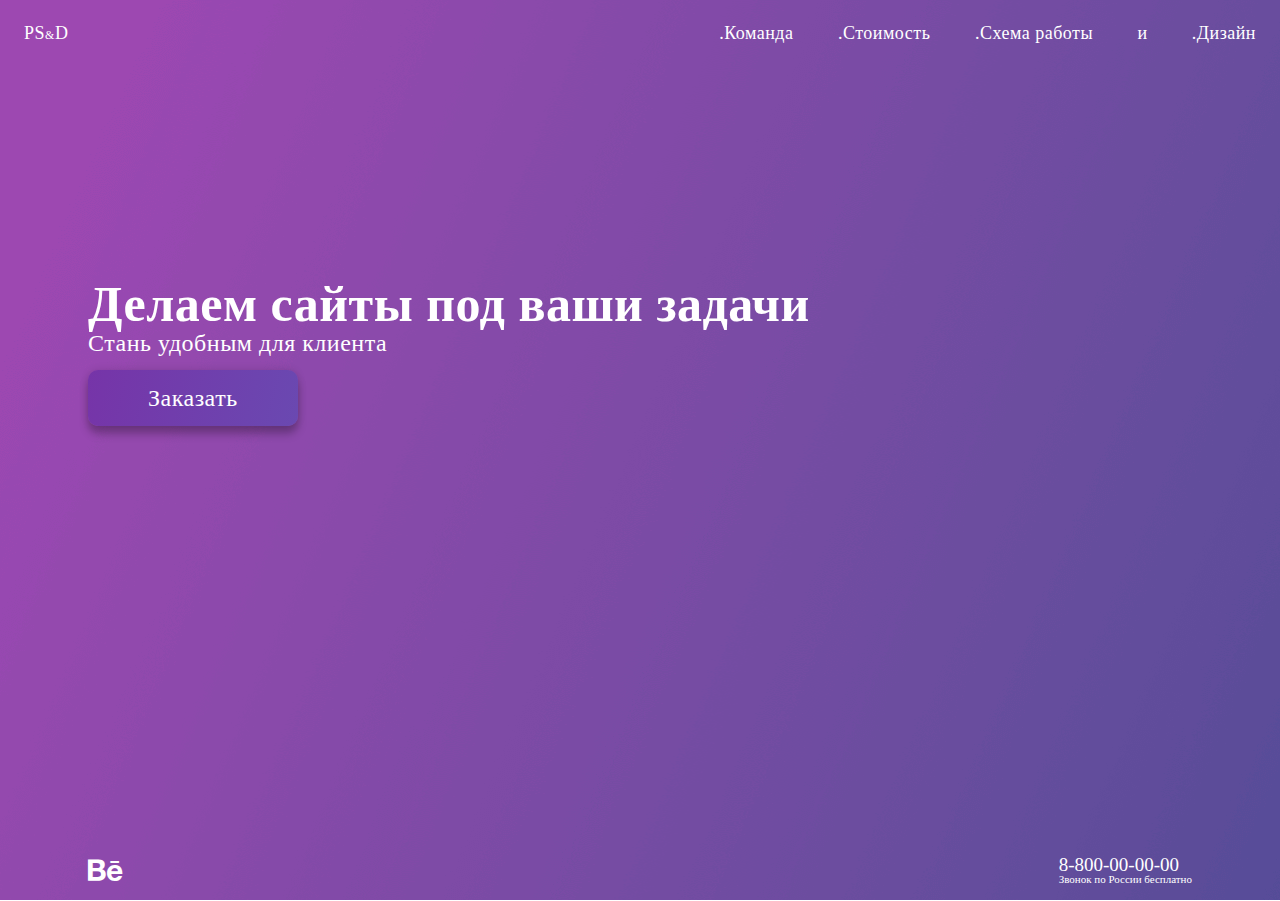
<file: index.html>
<!DOCTYPE html>
<html lang="en">
<head>
	<meta charset="UTF-8">
	<title>PS&D</title>
	<link rel="stylesheet" href="css/style.css">
	<link href="https://fonts.googleapis.com/css?family=Exo+2:900&amp;subset=cyrillic" rel="stylesheet">
	<link rel="stylesheet" href="fontawesome/css/font-awesome.min.css">
	<link rel="stylesheet" href="css/media.css" media="all and (max-width: 1024px)">
	<link rel="stylesheet" href="css/media.css" media="all and (max-width: 768px)">
	<link rel="stylesheet" href="css/media.css" media="all and (max-width: 480px)">
	<link rel="stylesheet" href="css/media.css" media="all and (max-width: 380px)">
	<meta name="viewport" content="width=device-width, initial-scale=1">
</head>
<body>	
	<section id="first">
			<div class="header">
				<div class="logotip">
					<div class="logo">
						<a href="index.html">PS<span>&</span>D</a>
					</div>
				</div>	
				<div class="menu">
					<a href="comanda.html" class="a">.Команда</a>	
					<a href="stoimost.html" class="s">.Стоимость</a>
					<a href="shema.html" class="d">.Схема работы</a>
					<div class="f">
					и 
					</div>
					<a href="design.html" class="g">.Дизайн</a>
				</div>
					<a href="#openModal1" class="shape"></a>
			</div>	

			<div class="content">
					<h1> 
					Делаем сайты под ваши задачи 
					</h1>
					<h3>
					Стань удобным для клиента
					</h3>
				<a href="#openModal" class="button">Заказать</a>
			</div>
	</section>
				<div class="social">
					<a class="be" href="https://www.behance.net/yarautolab090b"></a>
					<a class="in" href="https://vk.com/plotnikov85"></a>
					<a class="dr" href="https://vk.com/plotnikov85"></a>
				</div>
				<div class="kontakt">
					<div class="phone">
						8-800-00-00-00  
					</div>
					<div class="info">
						Звонок по России бесплатно
					</div>
				</div>
	<div id="openModal1" class="modalDialog1">
			<div class="blok_menu">
				<a href="#close1" title="Закрыть" class="close1">X</a>
				<div class="zed">
					<a href="comanda.html" class="zd1">.Команда</a>	
					<hr>
					<a href="stoimost.html" class="zd2">.Стоимость</a>
					<hr>
					<a href="shema.html" class="zd3">.Схема работы</a>
					<hr>
					<a href="design.html" class="zd4">.Дизайн</a>
					<hr>
				</div>
			</div>
	</div>
		<div id="openModal" class="modalDialog">
			<form class="application" action="php/application.php" method="POST" name="application">
				<a href="#close" title="Закрыть" class="close">X</a>
		   <input name="name" class="applicationName" maxlength="20" placeholder="Имя" required/>
		   <input name="telephone" type="Tel" class="applicationTelephone" maxlength="20" placeholder="Фамилия" required/>
		   <input name="sms" type="sms" class="applicationSms" maxlength="20" placeholder="Новость" required/>
		   <button class="applicationButton" type="submit" form="application">Отправить</button>
			</form>	
		</div>
</body>
</html>
</file>
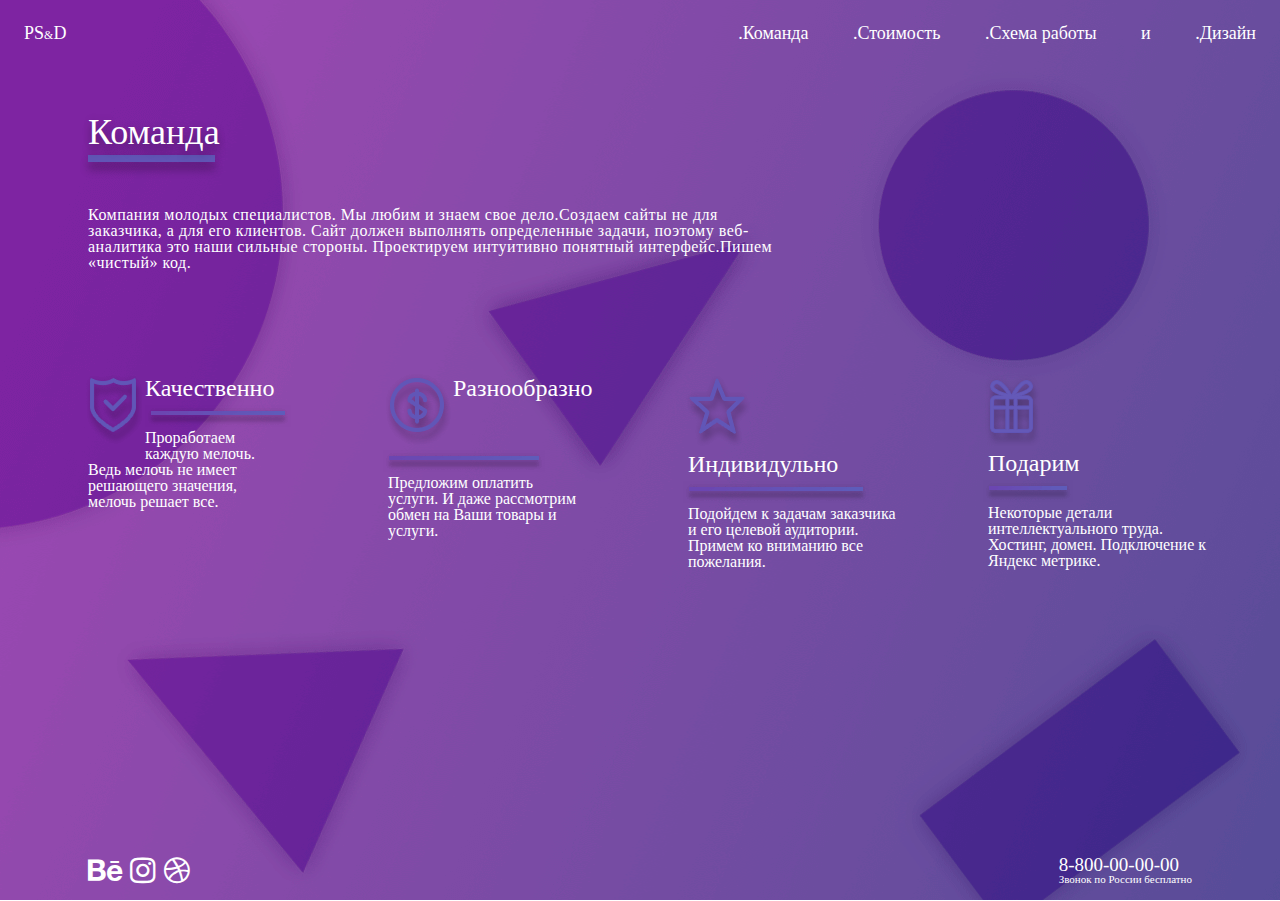
<file: comanda.html>
<!DOCTYPE html>
<html lang="en">
   <head>
      <meta charset="UTF-8">
      <title>PS&D</title>
      <link rel="stylesheet" href="css/comanda.css">
      <link href="https://fonts.googleapis.com/css?family=Exo+2:900&amp;subset=cyrillic" rel="stylesheet">
      <link rel="stylesheet" href="fontawesome/css/font-awesome.min.css">
      <link rel="stylesheet" href="css/media_com.css" media="all and (max-width: 1240px)">
      <link rel="stylesheet" href="css/media_com.css" media="all and (max-width: 1024px)">
      <link rel="stylesheet" href="css/media_com.css" media="all and (max-width: 768px)">
      <link rel="stylesheet" href="css/media_com.css" media="all and (max-width: 480px)">
      <link rel="stylesheet" href="css/media_com.css" media="all and (max-width: 380px)">
      <meta name="viewport" content="width=device-width, initial-scale=1.0">
   </head>
   <body>
   	<section id="second">
      <div class="header">
         <div class="logotip">
            <div class="logo">
               <a href="index.html">PS<span>&</span>D</a>
            </div>
         </div>
         <div class="menu">
            <a href="comanda.html" class="a">.Команда</a>	
            <a href="stoimost.html" class="s">.Стоимость</a>
            <a href="shema.html" class="d">.Схема работы</a>
            <div class="f">
               и 
            </div>
            <a href="design.html" class="g">.Дизайн</a>
         </div>
          <a href="#openModal1" class="shape"></a>
      </div>
      <div class="content">
         <h2>
            Команда
         </h2>
         <hr class="hr">
         <div class="p">
            <p>Компания молодых специалистов. Мы любим и знаем свое дело.Создаем сайты не для заказчика, а для его клиентов. Сайт должен выполнять определенные задачи, поэтому веб-аналитика это наши сильные стороны. Проектируем интуитивно понятный интерфейс.Пишем «чистый» код.</p>
         </div>
         <div class="blok">
            <div class="icon">
               <img src="img/icon.png">
            </div>
            <p class="ka" >Качественно</p>
            <div class="gr1">
               <img src="img/gr1.png">
            </div>
            <p class="pro" >Проработаем каждую мелочь. 
               Ведь мелочь не имеет решающего значения, мелочь 
           		решает все.</p>
         </div>
         <div class="blokk">
            <div class="iconn">
               <img src="img/iconn.png">
            </div>
            <p class="ra" >Разнообразно</p>
            <div class="gr2" >
               <img src="img/gr2.png">
            </div>
            <p class="pre" >Предложим оплатить услуги. И даже
               рассмотрим обмен на Ваши товары и услуги.
            </p>
         </div>
         <div class="blokkk">
            <div class="iconnn">
               <img src="img/iconnn.png">
            </div>
            <p class="ind" >Индивидульно</p>
            <div class="gr3" >
               <img src="img/gr3.png">
            </div>
            <p class="pod">Подойдем к задачам заказчика и его 
               целевой аудитории. Примем ко вниманию все пожелания.
            </p>
         </div>
         <div class="blokkkk">
            <div class="iconnnn" >
               <img src="img/iconnnn.png">
            </div>
            <p class="po">Подарим</p>
            <div class="gr4">
               <img src="img/gr4.png">
            </div>
            <p class="nek">Некоторые детали интеллектуального
               труда. Хостинг, домен. Подключение к Яндекс 
               метрике.</p>
         </div>
      </div>
      </section>
         <div class="social">
            <a class="be" href="https://vk.com/plotnikov85">
            </a>
            <a class="in" href="https://vk.com/plotnikov85">
            </a>
            <a class="dr" href="https://vk.com/plotnikov85">
            </a>
         </div>
         <div class="kontakt">
            <div class="phone">
               8-800-00-00-00 
            </div>
            <div class="info">
               Звонок по России бесплатно
            </div>
         </div> 
         <div id="openModal1" class="modalDialog1">
            <div class="blok_menu">
               <a href="#close1" title="Закрыть" class="close1">X</a>
               <div class="zed">
                  <a href="comanda.html" class="zd1">.Команда</a> 
                  <hr>
                  <a href="stoimost.html" class="zd2">.Стоимость</a>
                  <hr>
                  <a href="shema.html" class="zd3">.Схема работы</a>
                  <hr>
                  <a href="design.html" class="zd4">.Дизайн</a>
                  <hr>
               </div>
            </div>
         </div>
   </body>
</html>
</file>
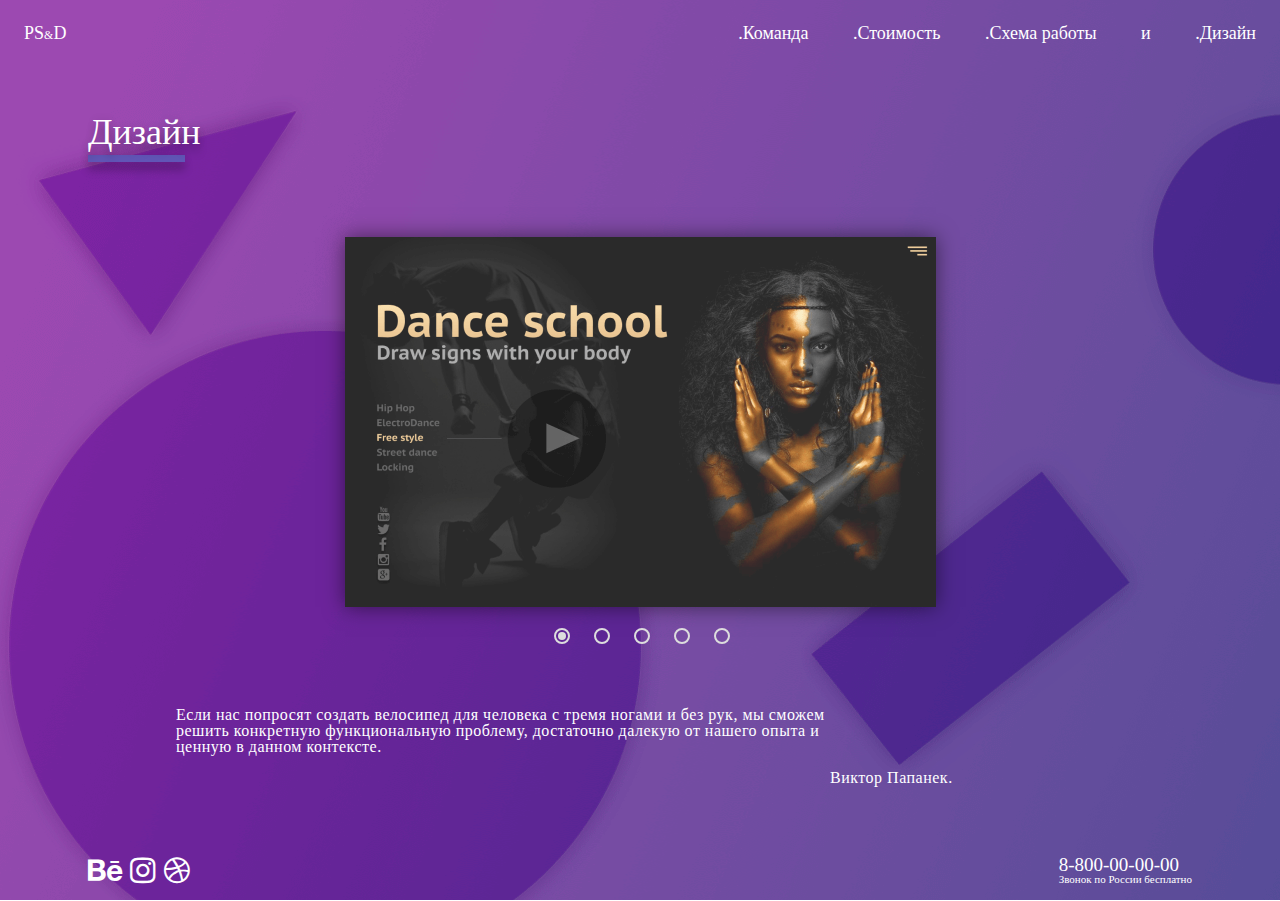
<file: design.html>
<!DOCTYPE html>
<html lang="en">
<head>
	<meta charset="UTF-8">
	<title>PS&D</title>
	<link rel="stylesheet" href="css/design.css">
	<link href="https://fonts.googleapis.com/css?family=Exo+2:900&amp;subset=cyrillic" rel="stylesheet">
	<link rel="stylesheet" href="fontawesome/css/font-awesome.min.css">
	<link rel="stylesheet" href="css/media_design.css">
      <link rel="stylesheet" href="css/media_design.css" media="all and (max-width: 1240px)">
      <link rel="stylesheet" href="css/media_design.css" media="all and (max-width: 1024px)">
      <link rel="stylesheet" href="css/media_design.css" media="all and (max-width: 768px)">
      <link rel="stylesheet" href="css/media_design.css" media="all and (max-width: 480px)">
      <link rel="stylesheet" href="css/media_design.css" media="all and (max-width: 380px)">
      <meta name="viewport" content="width=device-width, initial-scale=1">
</head>
<body>	
	<section id="second">
			<div class="header">
				<div class="logotip">
					<div class="logo">
						<a href="index.html">PS<span>&</span>D</a>
					</div>
				</div>	
				<div class="menu">
					<a href="comanda.html" class="a">.Команда</a>	
					<a href="stoimost.html" class="s">.Стоимость</a>
					<a href="shema.html" class="d">.Схема работы</a>
					<div class="f">
					и 
					</div>
						<a href="design.html" class="g">.Дизайн</a>
				</div>
				<a href="#openModal1" class="shape"></a>
			</div>
			<div class="content">
				<h2>
				Дизайн
				</h2>
				<hr class="hr">
				<div class="wrapper">
					<input type="radio" name="point" id="slide1" checked>
					<input type="radio" name="point" id="slide2">
					<input type="radio" name="point" id="slide3">
					<input type="radio" name="point" id="slide4">
					<input type="radio" name="point" id="slide5">
					<div class="slider">
						<div class="slides slide1"></div>
						<div class="slides slide2"></div>
						<div class="slides slide3"></div>
						<div class="slides slide4"></div>
						<div class="slides slide5"></div>
					</div>	
					<div class="controls">
						<label for="slide1"></label>
						<label for="slide2"></label>
						<label for="slide3"></label>
						<label for="slide4"></label>
						<label for="slide5"></label>
					</div>
				</div>
				<p class="textt">Если нас попросят создать велосипед для человека с тремя ногами и без рук, мы сможем решить конкретную функциональную проблему, достаточно далекую от нашего опыта и ценную в данном контексте.</p>
				<p class="papanek">Виктор Папанек.</p>
			</div>
	</section>	
			<div class="social">
				<a class="be" href="https://vk.com/plotnikov85">
				</a>
				<a class="in" href="https://vk.com/plotnikov85">
				</a>
				<a class="dr" href="https://vk.com/plotnikov85">
				</a>
			</div>
			<div class="kontakt">
				<div class="phone">
				8-800-00-00-00 
				</div>
				<div class="info">
					Звонок по России бесплатно
				</div>
			</div>
			 <div id="openModal1" class="modalDialog1">
            <div class="blok_menu">
               <a href="#close1" title="Закрыть" class="close1">X</a>
               <div class="zed">
                  <a href="comanda.html" class="zd1">.Команда</a> 
                  <hr>
                  <a href="stoimost.html" class="zd2">.Стоимость</a>
                  <hr>
                  <a href="shema.html" class="zd3">.Схема работы</a>
                  <hr>
                  <a href="design.html" class="zd4">.Дизайн</a>
                  <hr>
               </div>
            </div>
         </div>	
</body>
</file>
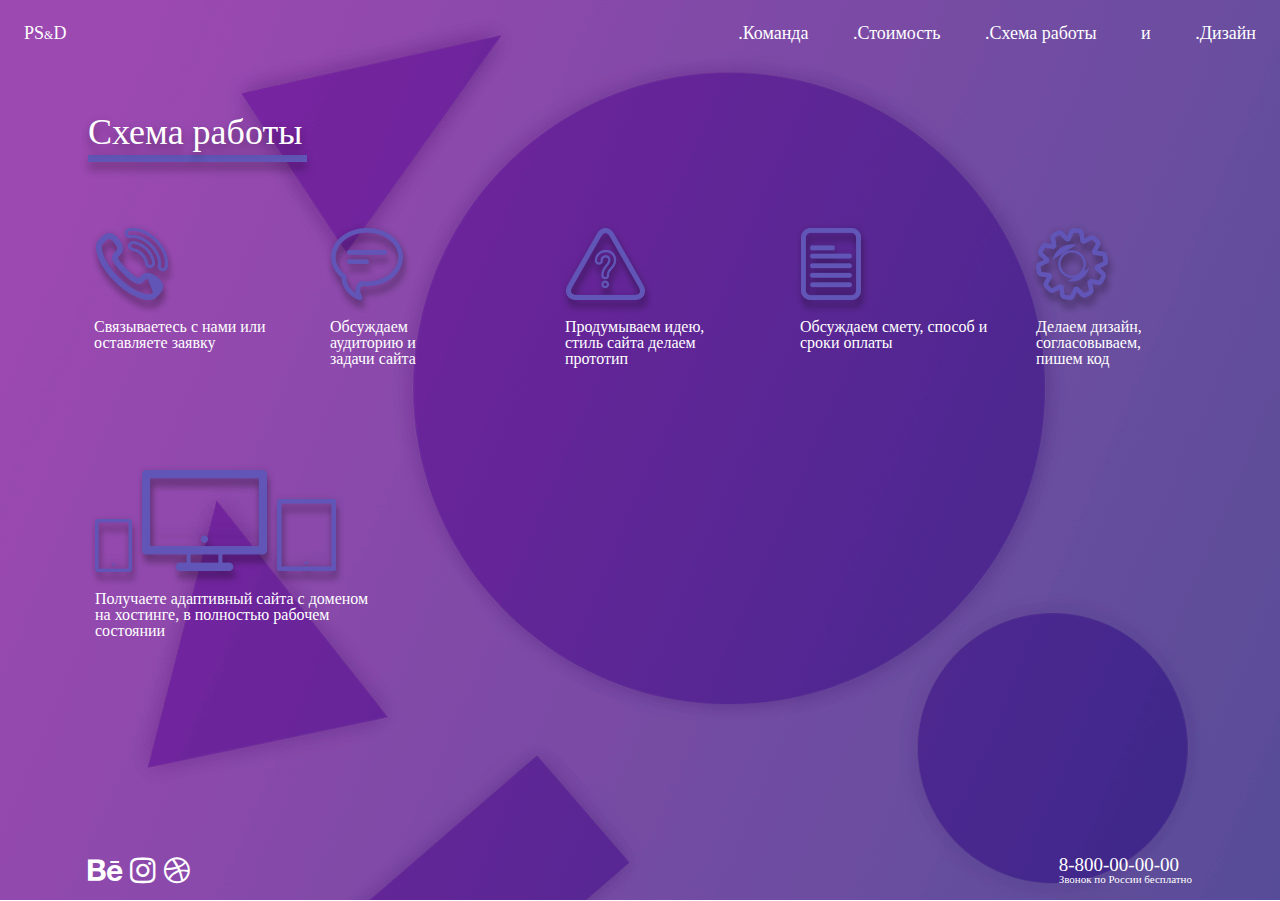
<file: shema.html>
<!DOCTYPE html>
<html lang="en">
<head>
	<meta charset="UTF-8">
	<title>PS&D</title>
	<link rel="stylesheet" href="css/shema.css">
	<link href="https://fonts.googleapis.com/css?family=Exo+2:900&amp;subset=cyrillic" rel="stylesheet">
	<link rel="stylesheet" href="fontawesome/css/font-awesome.min.css">
	<link rel="stylesheet" href="css/media_shema.css">
      <link rel="stylesheet" href="css/media_shema.css" media="all and (max-width: 1240px)">
      <link rel="stylesheet" href="css/media_shema.css" media="all and (max-width: 1024px)">
      <link rel="stylesheet" href="css/media_shema.css" media="all and (max-width: 768px)">
      <link rel="stylesheet" href="css/media_shema.css" media="all and (max-width: 480px)">
      <link rel="stylesheet" href="css/media_shema.css" media="all and (max-width: 380px)">
      <meta name="viewport" content="width=device-width, initial-scale=1">
</head>
<body>	
	<section id="second">
		<div class="header">
			<div class="logotip">
				<div class="logo">
					<a href="index.html">PS<span>&</span>D</a>
				</div>
			</div>	
			<div class="menu">
				<a href="comanda.html" class="a">.Команда</a>	
				<a href="stoimost.html" class="s">.Стоимость</a>
				<a href="shema.html" class="d">.Схема работы</a>
				<div class="f">
				и 
				</div>
					<a href="design.html" class="g">.Дизайн</a>
			</div>
			<a href="#openModal1" class="shape"></a>
		</div>
		<div class="content">
				<h2>
				Схема работы
				</h2>
				<hr class="hr">
				<div class="blok1">
					<img class="tel" src="img/tel.png">
					<p class="svyaz">Связываетесь с нами или оставляете заявку</p>
				</div>
				<div class="blok2">
					<img class="sms" src="img/sms.png">
					<p class="obsug">Обсуждаем аудиторию и задачи сайта</p>
				</div>
				<div class="blok3">
					<img class="treug" src="img/treug.png">
					<p class="produm">Продумываем идею, стиль сайта делаем прототип</p>
				</div>
				<div class="blok4">
					<img class="list" src="img/list.png">
					<p class="smeta">Обсуждаем смету, способ и сроки оплаты</p>
				</div>
				<div class="blok5">
					<img class="ust" src="img/ustroistva.png">
					<p class="delaem">Делаем дизайн, согласовываем, пишем
					 код</p>
				</div>
			</div>
				<div class="blok6">
					<img class="shest" src="img/shest.png">
					<p class="tx" >Получаете адаптивный сайта с доменом на хостинге, в полностью рабочем состоянии </p>
				</div>	
	</section>	
			<div class="social">
				<a class="be" href="https://vk.com/plotnikov85">
				</a>
				<a class="in" href="https://vk.com/plotnikov85">
				</a>
				<a class="dr" href="https://vk.com/plotnikov85">
				</a>
			</div>
			<div class="kontakt">
				<div class="phone">
				8-800-00-00-00 
				</div>
				<div class="info">
					Звонок по России бесплатно
				</div>
			</div>
			  <div id="openModal1" class="modalDialog1">
            <div class="blok_menu">
               <a href="#close1" title="Закрыть" class="close1">X</a>
               <div class="zed">
                  <a href="comanda.html" class="zd1">.Команда</a> 
                  <hr>
                  <a href="stoimost.html" class="zd2">.Стоимость</a>
                  <hr>
                  <a href="shema.html" class="zd3">.Схема работы</a>
                  <hr>
                  <a href="design.html" class="zd4">.Дизайн</a>
                  <hr>
               </div>
	            </div>
	         </div>	
</body>
</file>
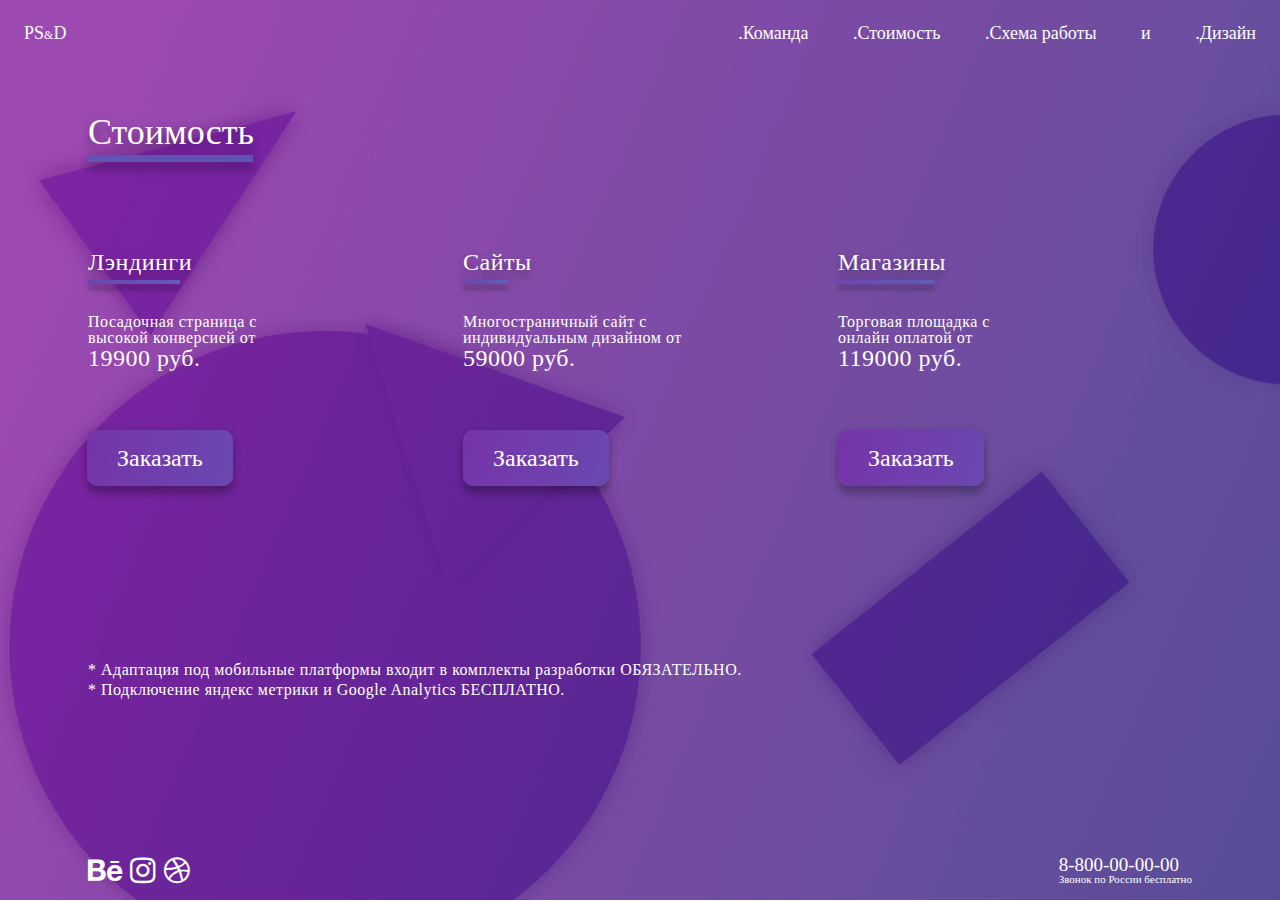
<file: stoimost.html>
<!DOCTYPE html>
<html lang="en">
<head>
	<meta charset="UTF-8">
	<title>PS&D</title>
	<link rel="stylesheet" href="css/stoimost.css">
	<link href="https://fonts.googleapis.com/css?family=Exo+2:900&amp;subset=cyrillic" rel="stylesheet">
	<link rel="stylesheet" href="fontawesome/css/font-awesome.min.css">
	<link rel="stylesheet" href="css/media_stoim.css">
      <link rel="stylesheet" href="css/media_stoim.css" media="all and (max-width: 1240px)">
      <link rel="stylesheet" href="css/media_stoim.css" media="all and (max-width: 1024px)">
      <link rel="stylesheet" href="css/media_stoim.css" media="all and (max-width: 768px)">
      <link rel="stylesheet" href="css/media_stoim.css" media="all and (max-width: 480px)">
      <link rel="stylesheet" href="css/media_stoim.css" media="all and (max-width: 380px)">
      <meta name="viewport" content="width=device-width, initial-scale=1">
</head>
<body>	
	<section id="second">
		<div class="header">
			<div class="logotip">
				<div class="logo">
					<a href="index.html">PS<span>&</span>D</a>
				</div>
			</div>	
			<div class="menu">
				<a href="comanda.html" class="a">.Команда</a>	
				<a href="stoimost.html" class="s">.Стоимость</a>
				<a href="shema.html" class="d">.Схема работы</a>
				<div class="f">
				и 
				</div>
				<a href="design.html" class="g">.Дизайн</a>
			</div>
			<a href="#openModal1" class="shape"></a>
		</div>	
		<div class="content">
					<h2>
					Стоимость
					</h2>
					<hr class="hr">
			<div class="one">	
				<div class="stoim1">
					<p class="l" >Лэндинги</p>
					<div class="linel" >
						<img src="img/linel.png" >
					</div>
					<p class="pos" >Посадочная страница с высокой конверсией от <span>19900 руб.</span></p>
					<a href="#openModal" class="button">Заказать</a>
				</div>
				<div class="stoim2">
					<p class="sa" >Сайты</p>
					<div class="lines" >
						<img src="img/lines.png" >
					</div>
					<p class="mno" >Многостраничный сайт с индивидуальным дизайном от <span>59000 руб.</span></p>
					<a href="#openModal" class="buttons">Заказать</a>
				</div>	
				<div class="stoim3">
					<p class="i" >Магазины</p>
					<div class="line" >
						<img src="img/line.png" >
					</div>
					<p class="tor" >Торговая площадка с онлайн оплатой
					от <span>119000 руб.</span></p>
					<a href="#openModal" class="buttonss">Заказать</a>
				</div>
			</div>
			<p class="tex">
			* Адаптация под мобильные платформы входит в комплекты разработки ОБЯЗАТЕЛЬНО.</p>
			<p class="trr">
			* Подключение яндекс метрики и Google Analytics БЕСПЛАТНО.</p>	
		</div>			
	</section>
			<div class="social">
				<a class="be" href="https://vk.com/plotnikov85">
				</a>
				<a class="in" href="https://vk.com/plotnikov85">
				</a>
				<a class="dr" href="https://vk.com/plotnikov85">
				</a>
			</div>
			<div class="kontakt">
				<div class="phone">
				8-800-00-00-00 
				</div>
				<div class="info">
					Звонок по России бесплатно
				</div>
			</div>
			<div id="openModal1" class="modalDialog1">
            <div class="blok_menu">
               <a href="#close1" title="Закрыть" class="close1">X</a>
               <div class="zed">
                  <a href="comanda.html" class="zd1">.Команда</a> 
                  <hr>
                  <a href="stoimost.html" class="zd2">.Стоимость</a>
                  <hr>
                  <a href="shema.html" class="zd3">.Схема работы</a>
                  <hr>
                  <a href="design.html" class="zd4">.Дизайн</a>
                  <hr>
	              </div>
	            </div>
	         </div>
			<div id="openModal" class="modalDialog">
			<form class="application" action="php/application.php" method="POST" name="application">
				<a href="#close" title="Закрыть" class="close">X</a>
		   <input name="name" class="applicationName" maxlength="20" placeholder="Имя" required/>
		   <input name="telephone" type="Tel" class="applicationTelephone" maxlength="20" placeholder="Телефон" required/>
		   <input name="sms" type="sms" class="applicationSms" maxlength="20" placeholder="Сообщение" required/>
		   <button class="applicationButton" type="submit" form="application">Отправить</button>
			</form>	
		</div>	
</body>
</html>
</file>
<file: css/style.css>
html, body, div, span, applet, object, iframe,
h1, h2, h3, h4, h5, h6, p, blockquote, pre,
a, abbr, acronym, address, big, cite, code,
del, dfn, em, img, ins, kbd, q, s, samp,
small, strike, strong, sub, sup, tt, var,
b, u, i, center,
dl, dt, dd, ol, ul, li,
fieldset, form, label, legend,
table, caption, tbody, tfoot, thead, tr, th, td,
article, aside, canvas, details, embed,
figure, figcaption, footer, header, hgroup,
menu, nav, output, ruby, section, summary,
time, mark, audio, video {
margin: 0;
padding: 0;
border: 0;
font-size: 100%;
font: inherit;
vertical-align: baseline;
}
/* HTML5 display-role reset for older browsers */
article, aside, details, figcaption, figure,
footer, header, hgroup, menu, nav, section {
display: block;
}
body {
line-height: 1;
}
ol, ul {
list-style: none;
}
blockquote, q {
quotes: none;
}
blockquote:before, blockquote:after,
q:before, q:after {
content: '';
content: none;
}
table {
border-collapse: collapse;
border-spacing: 0;
}
* {
box-sizing: border-box;
}
  
body {
    background: url(../img/gifka.gif); 
    background-position: center center;
    background-repeat: no-repeat;
    background-attachment: fixed;
    background-size: cover;
	padding: 0px;
	margin: 0px;
	color: #FFFFFF;
	font-family: ft40;
	
 }

 #first {
 	box-sizing: border-box;
 	min-height: 95vh;
 }
 .header {
 	padding-top: 24px;
 }

 a {
    color: #FFFFFF;
    text-decoration: none; 
   }

 .logotip {
 	float: left;
 	margin-left: 24px;
 	letter-spacing: 0.5px;
 }

 .logo {
    font-size: 18px;
 }

 .logo span {
 	font-size: 12px;
 }

 .menu {
 	float: right;
	font-size: 18px;
	white-space: nowrap;
	padding: 0px;
	margin-right: 24px;

}

.a {
	letter-spacing: 0.5px;
	margin-right: 40px;
	display: inline-block;
}

.s {
	letter-spacing: 0.5px;
	margin-right: 40px;
	display: inline-block;

}
.d {
	letter-spacing: 0.5px;
	margin-right: 40px;
	display: inline-block;

}

.f { 
	margin-right: 40px;
	display: inline-block;

}

.g {
	letter-spacing: 0.5px;
	display: inline-block;
}
.a:hover {
	margin-right: 40px;
	display: inline-block;
	color: #57068d;
}

.s:hover {
	margin-right: 40px;
	display: inline-block;
	color: #57068d;

}
.d:hover {
	margin-right: 40px;
	display: inline-block;
	color: #57068d;

}

.g:hover {
	color: #57068d;
}

.content {
	margin-left: 88px;
	margin-right: 78px;
}

 h1 {
 	font-weight: 700;
 	margin-top: 255px;
	font-size: 50px;
	letter-spacing: 0.5px;
 }

 h3 {
 	margin-top: 2px;
	font-size: 24px;
	letter-spacing: 0.5px;
}

.button {
	position: absolute;
	background: linear-gradient(105.07deg, #841C9E -116.07%, #35A4D8 540.66%);
	box-shadow: 0px 8px 8px rgba(0,0,0,0.25),
	0 0 8px rgba(0,0,0,0.12);
	margin-top: 15px;
	font-size: 24px;
	border-radius: 10px;
	padding-right: 60px;
	padding-left: 60px;
	padding-top: 16px;
	padding-bottom: 16px;
	letter-spacing: 0.5px;
}
.button:hover {
	box-shadow: 0px 14px 14px rgba(0,0,0,0.25),
0 0 14px rgba(0,0,0,0.12);
}
.button:active {
	box-shadow: 0px 4px 4px rgba(0,0,0,0.25),
    0 0 4px rgba(0,0,0,0.12);
}

.social {
	padding-bottom: 16px;
	font-family: fontawesome;
 	float: left;
 	font-size: 30px;
 	margin-left: 88px;
 } 	
.in {
	display: none;
}
 .be:hover {
 	color: #57068d;
 }

 .in:hover {
 	color: #57068d;
 }
.dr {
	display: none;
}
 .dr:hover {
 	color: #57068d;
 }

 .kontakt {
 	padding-bottom: 16px;
 	float: right;
 	margin-right: 88px;

 }

 .phone {
	font-size: 19px;
}
.info {
		font-size: 11px;
}
.shape {
	display: none;
	font-size: 24px; 
	font-family: fontawesome;
	float: right;
	margin-right: 24px;
	margin-top: -3px;

}
.shape:hover {
	color: #57068d;
}

.blok_menu {
	border-radius: 3px;
	box-shadow: 0px 16px 16px rgba(0,0,0,0.25),
    0 0 16px rgba(0,0,0,0.12);
	margin-right: 24px;
	margin-top: 24px;
	float: right;
	width: 320px;
	height: 300px;
	background: linear-gradient(130.38deg, #841C9E 9.47%, #07246F 135.27%);
}
.zed {
	width: 150px;
	margin-left: 24px;
	margin-top: 54px; 
	font-size: 18px;
}
.zed hr {
	margin-bottom: 24px;
	color: #ffffff;
	opacity: 0.2;
	margin-left: 0px;
	width: 272px;
}
.zd1:hover {
	color: #57068d;
}
.zd2:hover {
	color: #57068d;
}
.zd3:hover {
	color: #57068d;
}
.zd4:hover {
	color: #57068d;
}

.modalDialog1 {
	position: fixed;
	top: 0;
	right: 0;
	bottom: 0;
	left: 0;
	background: rgba(0,0,0,0.8);
	z-index: 99999;
	-webkit-transition: opacity 400ms ease-in;
	-moz-transition: opacity 400ms ease-in;
	transition: opacity 400ms ease-in;
	display: none;
	pointer-events: none;
}
.modalDialog1:target {
    display: block;
    pointer-events: auto;

}
.close1 {
	color: #FFFFFF;
	line-height: 25px;
	float: right;
	margin-top: 0px;
	margin-right: 0px; 
	text-align: center;
	width: 24px;
	text-decoration: none;
	font-weight: bold;
	-webkit-border-radius: 12px;
	-moz-border-radius: 12px;
	border-radius: 12px;
	-moz-box-shadow: 1px 1px 3px #000;
	
}

.close1:hover { background: #00d9ff; }

/* Стили формы */
/* Базовые стили модального окна  */
.modalDialog {
	position: fixed;
	top: 0;
	right: 0;
	bottom: 0;
	left: 0;
	background: rgba(0,0,0,0.8);
	z-index: 99999;
	-webkit-transition: opacity 400ms ease-in;
	-moz-transition: opacity 400ms ease-in;
	transition: opacity 400ms ease-in;
	display: none;
	pointer-events: none;
}
.modalDialog:target {
    display: block;
    pointer-events: auto;

}
.close {
	color: #FFFFFF;
	line-height: 25px;
	float: right; 
	text-align: center;
	width: 24px;
	text-decoration: none;
	font-weight: bold;
	-webkit-border-radius: 12px;
	-moz-border-radius: 12px;
	border-radius: 12px;
	-moz-box-shadow: 1px 1px 3px #000;
	
}

.close:hover { background: #00d9ff; }
/* Стили формы */

.application {
    box-shadow: 0px 16px 16px rgba(0,0,0,0.25),
    0 0 16px rgba(0,0,0,0.12);
    border-radius: 3px;
    height: 370px;
    width: 592px;
    margin-top: 330px;
    margin-left: auto;
    margin-right: auto;
    background: linear-gradient(130.38deg, #841C9E 9.47%, #07246F 135.27%);
}
 
/*Стили полей для ввода*/
.applicationName {
	z-index: 9999;
	position: relative;
    letter-spacing: 0.5px;
    margin-left: 96px;
    padding-left: 16px;
    width: 400px;
    height: 35px;
    background: none;
    margin-top: 25px;
    border: 1px solid #fff;
    border-radius: 3px;
    text-align: left;
    color: #fff;
    font-size: 16px;

}

.applicationTelephone {
    letter-spacing: 0.5px;
    margin-left: 96px;
    width: 400px;
    height: 35px;
    background: none;
    margin-top: 15px;
    border: 1px solid #fff;
    border-radius: 3px;
    text-align: left;
    color: #fff;
    font-size: 16px;
    padding-left: 16px;


}

.applicationSms {
    letter-spacing: 0.5px;
    margin-left: 96px;
    width: 400px;
    height: 105px;
    background: none;
    margin-top: 15px;
    border: 1px solid #fff;
    border-radius: 3px;
    text-align: left;
    color: #fff;
    font-size: 16px;
    padding-left: 16px;


}
/*Стили полей при клике по ним*/
.applicationName:focus,#applicationTelephone:focus {
    border: 1px solid #30ad64;
}
 
/*Стили текста, выводящегося в placeholder*/
::-webkit-input-placeholder {
    color: #efefef;
    font-family: ft40;
    text-shadow: 0 1px 1px rgba(0, 0, 0, .3);
    opacity: 0.5;
}
 
::-moz-placeholder  {
    color: #fff;
    font-family: ft40;
    text-shadow: 0 1px 1px rgba(0, 0, 0, .3);
}  /* Firefox 19+ */
 
:-moz-placeholder {
    color: #fff;
    font-family: ft40;
    text-shadow: 0 1px 1px rgba(0, 0, 0, .3);
}  /* Firefox 18- */
 
:-ms-input-placeholder {
    color: #fff;
    font-family: ft40;
    text-shadow: 0 1px 1px rgba(0, 0, 0, .3);
}
 
::placeholder {
    color: #fff;
    text-shadow: 0 1px 1px rgba(0, 0, 0, .3);
}
/*Стили для кнопки*/
.applicationButton {
    letter-spacing: 0.5px;
    margin-left: 96px;
    margin-top: 25px;
    background: linear-gradient(105.07deg, #841C9E -116.07%, #35A4D8 540.66%);
    border: none;
    width: 400px;
    height: 55px;
    border-radius: 3px;
    color: #fff;
    font-size: 24px;
    font-family: ft40;
    cursor: pointer;
    box-shadow: 0px 8px 8px rgba(0,0,0,0.25),
    0 0 8px rgba(0,0,0,0.12);

}
.applicationButton:hover {
        {box-shadow: 0px 14px 14px rgba(0,0,0,0.25),
0 0 14px rgba(0,0,0,0.12);
}
.applicationButton:active {
    box-shadow: 0px 4px 4px rgba(0,0,0,0.25),
    0 0 4px rgba(0,0,0,0.12);
}
</file>
<file: css/media.css>
@media screen and (max-width: 1240px){
	
	.content {
	margin-left: 48px;
	margin-right: 48px;}

	.social {
 	bottom: 24px;
	margin-left: 58px;
	}
	
 	.kontakt {
 	bottom: 24px;
 	margin-right: 58px;
	}

}

@media screen and (max-width: 1024px){

 body {
 	background: url(../img/bg_tab.png); 
    background-position: center center;
    background-repeat: no-repeat;
    background-attachment: fixed;
    background-size: cover;
    font-family: 'Exo 2', sans-serif;
 }

h1 {
	margin-top: 220px;
}

.phone {
	letter-spacing: 0.45px;

}
}


@media screen and (max-width: 768px) {

.shape {
	display: inline-block;
}
.blok_menu {
	width: 82vw;
}
 .logo {
 	font-size: 22px;
 	}
 	.application {
    margin-top: 110px;
 width: 90vw;
}
 
.applicationName {
    width: 80vw;
   margin-left: 16px;
   
}

.applicationTelephone {
   
   width: 80vw;
    margin-left: 16px;
}

.applicationSms {
    width: 80vw;
    margin-left: 16px;
}

.applicationButton {
    width: 80vw;
    margin-left: 16px;
   
}
	.menu {
		display: none;
	}
	h1 {
		margin-top: 130px;
	}

}

@media screen and (max-width: 480px) {
 
 body {
   background: url(../img/mob_glav.png); 
    background-position: center center;
    background-repeat: no-repeat;
    background-attachment: fixed;
    background-size: cover;
  }
  .shape {
	margin-right: 16px;
}
.blok_menu {
	margin-right: 16px;
}
 .logotip {
 	margin-left: 16px}

.content {
	margin-left: 16px;
	margin-right: 16px;
}

h1 {
	margin-top: 220px;
	padding-right: 0px;
	font-size: 32px;
}
h3 {
	font-size: 22px;
}
.button {
	padding-right: 50px;
	padding-left: 50px;

}.social {
	margin-left: 16px;
}
 .kontakt {
	margin-right: 16px;
}
}


@media screen and (max-width: 380px) {
	
	h1 {
	font-size: 28px;
	margin-top: 130px;
}

	h3 {
		font-size: 18px;
	}
	 .phone {
	letter-spacing: 0px;
	font-size: 18px;
}
	.info {
		font-size: 10px;
}
.zed hr {
	width: 208px;
}
}
</file>
<file: css/comanda.css>
html, body, div, span, applet, object, iframe,
h1, h2, h3, h4, h5, h6, p, blockquote, pre,
a, abbr, acronym, address, big, cite, code,
del, dfn, em, img, ins, kbd, q, s, samp,
small, strike, strong, sub, sup, tt, var,
b, u, i, center,
dl, dt, dd, ol, ul, li,
fieldset, form, label, legend,
table, caption, tbody, tfoot, thead, tr, th, td,
article, aside, canvas, details, embed,
figure, figcaption, footer, header, hgroup,
menu, nav, output, ruby, section, summary,
time, mark, audio, video {
margin: 0;
padding: 0;
border: 0;
font-size: 100%;
font: inherit;
vertical-align: baseline;
}
/* HTML5 display-role reset for older browsers */
article, aside, details, figcaption, figure,
footer, header, hgroup, menu, nav, section {
display: block;
}
body {
line-height: 1;
}
ol, ul {
list-style: none;
}
blockquote, q {
quotes: none;
}
blockquote:before, blockquote:after,
q:before, q:after {
content: '';
content: none;
}
table {
border-collapse: collapse;
border-spacing: 0;
}
* {
box-sizing: border-box;
}

body {
	background: url(../img/gifkaq.gif); 
    background-position: center center;
    background-repeat: no-repeat;
    background-attachment: fixed;
    background-size: cover;
	padding: 0px;
	margin: 0px;
	color: #FFFFFF;
	font-family: ft40;
 }
  #second {
  	box-sizing: border-box;
 	min-height: 95vh;
 	padding-bottom: 90px;
 }
 .header {
 	padding-top: 24px;
 }

 a {
    color: #FFFFFF;
    text-decoration: none; 
   }

 .logotip {
 	float: left;
 	margin-left: 24px;
 }

 .logo {
    font-size: 18px;
 }

 .logo span {
 	font-size: 12px;
 }

 .menu {
 	float: right;
	white-space: nowrap;
	padding: 0px;
	margin-right: 24px;
	font-size: 18px;
}

.a {
	margin-right: 40px;
	display: inline-block;
}

.s {
	margin-right: 40px;
	display: inline-block;

}
.d {
	margin-right: 40px;
	display: inline-block;

}

.f { 
	margin-right: 40px;
	display: inline-block;

}

.g {
	display: inline-block;
}
.a:hover {
	margin-right: 40px;
	display: inline-block;
	color: #57068d;
}

.s:hover {
	margin-right: 40px;
	display: inline-block;
	color: #57068d;

}
.d:hover {
	margin-right: 40px;
	display: inline-block;
	color: #57068d;

}

.g:hover {
	display: inline-block;
	color: #57068d;
}

.content {
	overflow: visible;
	margin-top: 90px;
	margin-left: 88px;
}

h2 {
	font-size: 36px;
	margin-top: 0;
	padding: 0px;
	text-shadow: 0px 8px 8px rgba(0,0,0,0.25),
0 0 8px rgba(0,0,0,0.12);
}


.hr {
	border: none;
	width: 127px;
	height: 7px;
	background-color: #6155B6;
	margin-left: 0px;
	margin-top: 5px;
	box-shadow: 0px 8px 8px rgba(0,0,0,0.25),
0 0 8px rgba(0,0,0,0.12);
}

.p {
	letter-spacing: 0.5px;
	font-size: 16px;
	max-width: 708px;
	margin-top: 45px;
}
.blok {
	margin-top: 100px;
	float: left;
	width: 215px;
	height: 215px;
}

.icon {
	float: left;
	margin-left: -5px;

}
.iconn {
	float: left;
	margin-left: -5px;
	
}
.iconnn {
	float: left;
	margin-left: -6px;
	
}
.iconnnn {
	float: left;
	margin-left: -5px;
	margin-top: 2px;
	
}
.icon:hover {
	-webkit-transform: scale(1.2);
  	-ms-transform: scale(1.2);
  	transform: scale(1.2);
  }
  	.iconn:hover {
	-webkit-transform: scale(1.2);
  	-ms-transform: scale(1.2);
  	transform: scale(1.2);
}
.iconnn:hover {
	-webkit-transform: scale(1.2);
  	-ms-transform: scale(1.2);
  	transform: scale(1.2);
  	}
  	.iconnnn:hover {
	-webkit-transform: scale(1.2);
  	-ms-transform: scale(1.2);
  	transform: scale(1.2);
  }
.gr1 {
	margin-top: 5px;
	margin-left: -5px;
}
.ka {
	margin-top: 5px;
	font-size: 24px;
}
.pro {
	width: 200px;
	font-size: 16px;
}
.blokk {
	margin-top: 100px;
	float: left;
	width: 215px;
	height: 215px;
	margin-left: 85px;
}
.ra {
	margin-top: 5px;
	font-size: 24px;
}
.gr2 {
	margin-left: -5px;
	margin-top: 5px;
}
.pre {
	width: 195px;
	font-size: 16px;
}
.blokkk {
	margin-top: 100px;
	float: left;
	width: 215px;
	height: 215px;
	margin-left: 85px;
}
.ind {
	margin-top: 3px;
	font-size: 24px;
}
.gr3 {
	margin-left: -5px;
	margin-top: 5px;
}
.pod {
	width: 215px;
	font-size: 16px;

}
.blokkkk {
	margin-top: 100px;
	float: left;
	width: 215px;
	height: 215px;
	margin-left: 85px;
}

.po {
	clear: left;
	margin-top: 5px;
	font-size: 24px;
}
.gr4 {
	margin-left: -5px;
	margin-top: 5px;

}
.nek {
	width: 220px;
	font-size: 16px;

}

.social {
	padding-bottom: 16px;
	font-family: fontawesome;
 	float: left;
 	font-size: 30px;
 	margin-left: 88px
 } 	

 .be:hover {
 	color: #57068d;
 }
 .in:hover {
 	color: #57068d;
 }

 .dr:hover {
 	color: #57068d;
 }

 .kontakt {
 	padding-bottom: 16px;
 	float: right;
 	margin-right: 88px;
 }

 .phone {
	font-size: 19px;
}
.info {
		font-size: 11px;
}
.shape {
	display: none;
	font-size: 24px; 
	font-family: fontawesome;
	float: right;
	margin-right: 24px;
	margin-top: -3px;

}
.shape:hover {
	color: #57068d;
}
.blok_menu {
	border-radius: 3px;
	box-shadow: 0px 16px 16px rgba(0,0,0,0.25),
    0 0 16px rgba(0,0,0,0.12);
	margin-right: 24px;
	margin-top: 24px;
	float: right;
	width: 320px;
	height: 300px;
	background: linear-gradient(130.38deg, #841C9E 9.47%, #07246F 135.27%);
}
.zed {
	width: 150px;
	margin-left: 24px;
	margin-top: 54px; 
	font-size: 18px;
}
.zed hr {
	margin-bottom: 24px;
	color: #ffffff;
	opacity: 0.2;
	margin-left: 0px;
	width: 272px;
}
.zd1:hover {
	color: #57068d;
}
.zd2:hover {
	color: #57068d;
}
.zd3:hover {
	color: #57068d;
}
.zd4:hover {
	color: #57068d;
}

.modalDialog1 {
	position: fixed;
	top: 0;
	right: 0;
	bottom: 0;
	left: 0;
	background: rgba(0,0,0,0.8);
	z-index: 99999;
	-webkit-transition: opacity 400ms ease-in;
	-moz-transition: opacity 400ms ease-in;
	transition: opacity 400ms ease-in;
	display: none;
	pointer-events: none;
}
.modalDialog1:target {
    display: block;
    pointer-events: auto;

}
.close1 {
	background: #6c45af;
	color: #FFFFFF;
	line-height: 25px;
	float: right;
	margin-top: 0px;
	margin-right: 0px; 
	text-align: center;
	width: 24px;
	text-decoration: none;
	font-weight: bold;
	-webkit-border-radius: 12px;
	-moz-border-radius: 12px;
	border-radius: 12px;
	-moz-box-shadow: 1px 1px 3px #000;
	-webkit-box-shadow: 1px 1px 3px #000;
	box-shadow: 0px 4px 4px rgba(0,0,0,0.25),0 0 4px rgba(0,0,0,0.12);
}

.close1:hover { background: #00d9ff; }
</file>
<file: css/media_com.css>
@media screen and (max-width: 1240px){
		.content {
		margin-left: 58px;
	}
		.blokk {
		margin-left: 35px;
	}
		.blokkk {
		margin-left: 35px;
	}
		.blokkkk {
		margin-left: 35px;
	}

 	.social {
 	bottom: 24px;
	margin-left: 58px;
	}
 	.kontakt {
 	bottom: 24px;
 	margin-right: 58px;
	}
}

@media screen and (max-width: 1024px){

	 body {
 	background: url(../img/bg_tab_com.png); 
    background-position: center center;
    background-repeat: no-repeat;
    background-attachment: fixed;
    background-size: cover;
    font-family: 'Exo 2', sans-serif;
 	}
 	.phone {
	letter-spacing: 0.45px;
	}
	
	h2 {
		margin-top: 60px;
	}
	.blok {
	margin-top: 30px;
	}
	.blokk {
	margin-top: 30px;
	}
	.blokkk {
		margin-left: 0px;
		margin-top: 285px;
		float: none;
	}
	.blokkkk {
		margin-left: 255px;
		margin-top: -215px;
	}
}


@media screen and (max-width: 768px) {

	.menu {
	display: none;
	}

	.shape {
	display: inline-block;
	}
	.blok_menu {
	width: 82vw;
	}

	.p {
	width: 100%;
	padding-right: 58px;
	}
	.content {
	margin-left: 24px;
	}

	.blokk {
	margin-left: 10px;
	}
		
	.blokkkk {
	margin-left: 230px;
	margin-top: -215px;
	}
	 .logo {
 	font-size: 22px;
 	}

}

@media screen and (max-width: 480px) {
 
  	body {
   background: url(../img/mob_com.png); 
    background-position: center center;
    background-repeat: no-repeat;
    background-attachment: fixed;
    background-size: cover;
  	}

  	.logotip {
	 margin-left: 16px
	}

	 h2 {
		margin-top: 10px;
	}
	  .shape {
	margin-right: 16px;
	}
	.blok_menu {
	margin-right: 16px;
	}
	
	.content {
	bottom: 100px;
	margin-left: 16px;
	margin-right: 16px;
	}
	.social {
	clear: both;
	bottom: 16px;
	margin-left: 16px;
	}
 	.kontakt {
	bottom: 16px;
 	margin-right: 16px;
 	}
 	.blokk {
 		margin-left: 0px;
 	margin-right: 50px;
 	margin-top: 25px; 
	}
	.blokkk {
		margin-top: 505px;
	}
	.blokkkk {
	margin-bottom: 60px;
	margin-left: 0px;
	margin-top: 25px;
	}
	.p {
	width: 100%;
	padding-right: 16px;
	}

}

@media screen and (max-width: 380px) {

	 .phone {
	 	letter-spacing: 0px;
	font-size: 18px;
}
	.info {
		font-size: 10px;
}
.zed hr {
	width: 208px;
}
}
</file>
<file: css/design.css>
html, body, div, span, applet, object, iframe,
h1, h2, h3, h4, h5, h6, p, blockquote, pre,
a, abbr, acronym, address, big, cite, code,
del, dfn, em, img, ins, kbd, q, s, samp,
small, strike, strong, sub, sup, tt, var,
b, u, i, center,
dl, dt, dd, ol, ul, li,
fieldset, form, label, legend,
table, caption, tbody, tfoot, thead, tr, th, td,
article, aside, canvas, details, embed,
figure, figcaption, footer, header, hgroup,
menu, nav, output, ruby, section, summary,
time, mark, audio, video {
margin: 0;
padding: 0;
border: 0;
font-size: 100%;
font: inherit;
vertical-align: baseline;
}
/* HTML5 display-role reset for older browsers */
article, aside, details, figcaption, figure,
footer, header, hgroup, menu, nav, section {
display: block;
}
body {
line-height: 1;
}
ol, ul {
list-style: none;
}
blockquote, q {
quotes: none;
}
blockquote:before, blockquote:after,
q:before, q:after {
content: '';
content: none;
}
table {
border-collapse: collapse;
border-spacing: 0;
}
* {
box-sizing: border-box;
}
body {
	background: url(../img/gifkaw.gif); 
    background-position: center center;
    background-repeat: no-repeat;
    background-attachment: fixed;
    background-size: cover;
	padding: 0px;
	margin: 0px;
	color: #FFFFFF;
	font-family: ft40;
 }

 #second {
 	min-height: 95vh;
 	padding-bottom: 90px; 
 }
 
 .header {
 	padding-top: 24px;
 }

 a {
    color: #FFFFFF;
    text-decoration: none; 
   }

 .logotip {
 	float: left;
 	margin-left: 24px;
 }

 .logo {
    font-size: 18px;
 }

 .logo span {
 	font-size: 12px;
 }

 .menu {
 	float: right;
	white-space: nowrap;
	padding: 0px;
	margin-right: 24px;
	font-size: 18px;
}

.a {
	margin-right: 40px;
	display: inline-block;
}

.s {
	margin-right: 40px;
	display: inline-block;

}
.d {
	margin-right: 40px;
	display: inline-block;

}

.f { 
	margin-right: 40px;
	display: inline-block;

}

.g {
	display: inline-block;
}
.a:hover {
	margin-right: 40px;
	display: inline-block;
	color: #57068d;
}

.s:hover {
	margin-right: 40px;
	display: inline-block;
	color: #57068d;

}
.d:hover {
	margin-right: 40px;
	display: inline-block;
	color: #57068d;

}

.g:hover {
	display: inline-block;
	color: #57068d;
}

.content {
	margin-right: 88px;
	margin-left: 88px;
}

h2 {
	font-size: 36px;
	margin-top: 90px;
	padding: 0px;
	text-shadow: 0px 8px 8px rgba(0,0,0,0.25),
0 0 8px rgba(0,0,0,0.12);
}

.hr {
	margin-left: 0px;
	width: 97px;
	border: none;
	height: 7px;
	background-color: #6155B6;
	margin-top: 5px;
	box-shadow: 0px 8px 8px rgba(0,0,0,0.25),
0 0 8px rgba(0,0,0,0.12);
}

 .wrapper {
	height: 370px;
	margin: 75px auto 0;
	position: relative;
	width: 591px;
}

.slider {
	background-color: #ddd;
	height: inherit;
	overflow: hidden;
	position: relative;
	width: inherit;
	-webkit-box-shadow: 0 0 20px rgba(0, 0, 0, .5);
	-moz-box-shadow: 0 0 20px rgba(0, 0, 0, .5);
	-o-box-shadow: 0 0 20px rgba(0, 0, 0, .5);
	box-shadow: 0 0 20px rgba(0, 0, 0, .5);
}

.wrapper > input {
	display: none;
}
.slides {
	height: inherit;
	position: absolute;
	width: inherit;
}

.slide1 { 
	background-image: url(../img/dance.png); 
	}
.slide2 { 
	background-image: url(../img/moscow.png); 
	}
.slide3 { 
	background-image: url(../img/instr.png); 
	}
.slide4 { 
	background-image: url(../img/ikea.png); 
	}
.slide5 { 
	background-image: url(../img/nike.png); 
	}

.wrapper .controls {
	left: 50%;
	margin-left: -98px;
	position: absolute;
}

.wrapper label {
	cursor: pointer;
	display: inline-block;
	height: 8px;
	margin: 25px 12px 0 16px;
	position: relative;
	width: 8px;
	-webkit-border-radius: 50%;
	-moz-border-radius: 50%;
	-o-border-radius: 50%;
	border-radius: 50%;
}

.wrapper label:after {
	border: 2px solid #ddd;
	content: " ";
	display: block;
	height: 12px;
	left: -4px;
	position: absolute;
	top: -4px;
	width: 12px;
	-webkit-border-radius: 50%;
	-moz-border-radius: 50%;
	-o-border-radius: 50%;
	border-radius: 50%;
}
.wrapper label {
	cursor: pointer;
	display: inline-block;
	height: 8px;
	margin: 25px 12px 0 16px;
	position: relative;
	width: 8px;
	-webkit-border-radius: 50%;
	-moz-border-radius: 50%;
	-o-border-radius: 50%;
	border-radius: 50%;
	-webkit-transition: background ease-in-out .5s;
	-moz-transition: background ease-in-out .5s;
	-o-transition: background ease-in-out .5s;
	transition: background ease-in-out .5s;
}

.wrapper label:hover, 
#slide1:checked ~ .controls label:nth-of-type(1),
#slide2:checked ~ .controls label:nth-of-type(2),
#slide3:checked ~ .controls label:nth-of-type(3),
#slide4:checked ~ .controls label:nth-of-type(4),
#slide5:checked ~ .controls label:nth-of-type(5) {
	background: #ddd;
}
.slides {
	height: inherit;
	opacity: 0;
	position: absolute;
	width: inherit;
	z-index: 0;
	-webkit-transform: scale(1.5);
	-moz-transform: scale(1.5);
	-o-transform: scale(1.5);
	transform: scale(1.5);
	-webkit-transition: transform ease-in-out .5s, opacity ease-in-out .5s;
	-moz-transition: transform ease-in-out .5s, opacity ease-in-out .5s;
	-o-transition: transform ease-in-out .5s, opacity ease-in-out .5s;
	transition: transform ease-in-out .5s, opacity ease-in-out .5s;
}

#slide1:checked ~ .slider > .slide1,
#slide2:checked ~ .slider > .slide2,
#slide3:checked ~ .slider > .slide3,
#slide4:checked ~ .slider > .slide4,
#slide5:checked ~ .slider > .slide5 {
	opacity: 1;
	z-index: 1;
	-webkit-transform: scale(1);
	-moz-transform: scale(1);
	-o-transform: scale(1);
	transform: scale(1);
}
.textt {
	letter-spacing: 0.5px;
	max-width: 703px;
	margin-top: 100px;
	margin-left: 88px;

}
.papanek {
	float: right;
	letter-spacing: 0.5px;
	width: 162px;
	margin-top: 15px;
	margin-right: 200px;
}
.social {
	padding-bottom: 16px;
	font-family: fontawesome;
 	float: left;
 	font-size: 30px;
 	margin-left: 88px;
 } 		

 .be:hover {
 	color: #57068d;
 }
 .in:hover {
 	color: #57068d;
 }

 .dr:hover {
 	color: #57068d;
 }

 .kontakt {
 	padding-bottom: 16px;
 	float: right;
 	margin-right: 88px;

 }

 .phone {
	font-size: 19px;
}
.info {
		font-size: 11px;
}
.shape {
	display: none;
	font-size: 24px; 
	font-family: fontawesome;
	float: right;
	margin-right: 24px;
	margin-top: -3px;

}
.shape:hover {
	color: #57068d;
}
.blok_menu {
	border-radius: 3px;
	box-shadow: 0px 16px 16px rgba(0,0,0,0.25),
    0 0 16px rgba(0,0,0,0.12);
	margin-right: 24px;
	margin-top: 24px;
	float: right;
	width: 320px;
	height: 300px;
	background: linear-gradient(130.38deg, #841C9E 9.47%, #07246F 135.27%);
}
.zed {
	width: 150px;
	margin-left: 24px;
	margin-top: 54px; 
	font-size: 18px;
}
.zed hr {
	margin-bottom: 24px;
	color: #ffffff;
	opacity: 0.2;
	margin-left: 0px;
	width: 272px;
}
.zd1:hover {
	color: #57068d;
}
.zd2:hover {
	color: #57068d;
}
.zd3:hover {
	color: #57068d;
}
.zd4:hover {
	color: #57068d;
}

.modalDialog1 {
	position: fixed;
	top: 0;
	right: 0;
	bottom: 0;
	left: 0;
	background: rgba(0,0,0,0.8);
	z-index: 99999;
	-webkit-transition: opacity 400ms ease-in;
	-moz-transition: opacity 400ms ease-in;
	transition: opacity 400ms ease-in;
	display: none;
	pointer-events: none;
}
.modalDialog1:target {
    display: block;
    pointer-events: auto;

}
.close1 {
	background: #6c45af;
	color: #FFFFFF;
	line-height: 25px;
	float: right;
	margin-top: 0px;
	margin-right: 0px; 
	text-align: center;
	width: 24px;
	text-decoration: none;
	font-weight: bold;
	-webkit-border-radius: 12px;
	-moz-border-radius: 12px;
	border-radius: 12px;
	-moz-box-shadow: 1px 1px 3px #000;
	-webkit-box-shadow: 1px 1px 3px #000;
	box-shadow: 0px 4px 4px rgba(0,0,0,0.25),0 0 4px rgba(0,0,0,0.12);
}

.close1:hover { background: #00d9ff; }
</file>
<file: css/media_design.css>
@media screen and (max-width: 1240px){
	
	.content {
	margin-right: 58px;
	margin-left: 58px;
	}
	.social {
 	padding-bottom: 24px;
	margin-left: 58px;
	}
 	.kontakt {
 	padding-bottom: 24px;
 	margin-right: 58px;
    }
    .papanek {
	margin-right: 100px;
}
}

@media screen and (max-width: 1024px){

	 body {
 	background: url(../img/bg_tab_dis.png); 
    background-position: center center;
    background-repeat: no-repeat;
    background-attachment: fixed;
    background-size: cover;
    font-family: 'Exo 2', sans-serif;
 	}
	
	h2 {
		margin-top: 80px;
	}
	.papanek {
	margin-right: 0px;
	}
	.textt {
	margin-left: 0px;
}
.phone {
	letter-spacing: 0.45px;

}

@media screen and (max-width: 768px) {

	.menu {
	display: none;
	}
	.shape {
	display: inline-block;
	}
	.blok_menu {
	width: 82vw;
	}
	.wrapper {
	margin: 95px auto 0;
	width: 430px;
	height: 268px;
	}
	.slide1 { 
	background-image: url(../img/dance_tab.png); 
	}
	.slide2 { 
	background-image: url(../img/moscow_tab.png); 
	}
	.slide3 { 
	background-image: url(../img/instr_tab.png); 
	}
	.slide4 { 
	background-image: url(../img/ikea_tab.png); 
	}
	.slide5 { 
	background-image: url(../img/nike_tab.png); 
	}
	.content {
	margin-right: 24px;
	margin-left: 24px;
	}
	 .logo {
 	font-size: 22px;
 	}
}

@media screen and (max-width: 480px) {

	body {
   	background: url(../img/mob_dis.png); 
    background-position: center center;
    background-repeat: no-repeat;
    background-attachment: fixed;
    background-size: cover;
  	}
  	.logotip {
	 margin-left: 16px
	}
	h2 {
		margin-top: 70px;
	}
	  .shape {
	margin-right: 16px;
	}
	.blok_menu {
	margin-right: 16px;
	}
	
	.content {
	margin-left: 16px;
	margin-right: 16px;
	}
	.social {
	padding-bottom: 16px;
	margin-left: 16px;
	}
 	.kontakt {
	padding-bottom: 16px;
 	margin-right: 16px;
 	}
 	.wrapper {
 	margin: 55px auto 0;
	width: 288px;
	height: 180px;
	}
	.slide1 { 
	background-image: url(../img/dance_m.png); 
	}
	.slide2 { 
	background-image: url(../img/moscow_m.png); 
	}
	.slide3 { 
	background-image: url(../img/instr_m.png); 
	}
	.slide4 { 
	background-image: url(../img/ikea_m.png); 
	}
	.slide5 { 
	background-image: url(../img/nike_m.png); 
	}
 }
 @media screen and (max-width: 380px) {


.zed hr {
	width: 208px;
}
.phone {
	letter-spacing: 0px;

}
}
</file>
<file: css/shema.css>
html, body, div, span, applet, object, iframe,
h1, h2, h3, h4, h5, h6, p, blockquote, pre,
a, abbr, acronym, address, big, cite, code,
del, dfn, em, img, ins, kbd, q, s, samp,
small, strike, strong, sub, sup, tt, var,
b, u, i, center,
dl, dt, dd, ol, ul, li,
fieldset, form, label, legend,
table, caption, tbody, tfoot, thead, tr, th, td,
article, aside, canvas, details, embed,
figure, figcaption, footer, header, hgroup,
menu, nav, output, ruby, section, summary,
time, mark, audio, video {
margin: 0;
padding: 0;
border: 0;
font-size: 100%;
font: inherit;
vertical-align: baseline;
}
/* HTML5 display-role reset for older browsers */
article, aside, details, figcaption, figure,
footer, header, hgroup, menu, nav, section {
display: block;
}
body {
line-height: 1;
}
ol, ul {
list-style: none;
}
blockquote, q {
quotes: none;
}
blockquote:before, blockquote:after,
q:before, q:after {
content: '';
content: none;
}
table {
border-collapse: collapse;
border-spacing: 0;
}
* {
box-sizing: border-box;
}
body {
	background: url(../img/gifkae.gif); 
    background-position: center center;
    background-repeat: no-repeat;
    background-attachment: fixed;
    background-size: cover;
	padding: 0px;
	margin: 0px;
	color: #FFFFFF;
	font-family: ft40;
 }

 #second {
	box-sizing: border-box;
 	min-height: 95vh;
 	padding-bottom: 90px;
 }
 
 .header {
 	padding-top: 24px;
 	padding-bottom: 10px;
 }

 a {
    color: #FFFFFF;
    text-decoration: none; 
   }

 .logotip {
 	float: left;
 	margin-left: 24px;
 }

 .logo {
    font-size: 18px;
 }

 .logo span {
 	font-size: 12px;
 }

 .menu {
 	float: right;
	white-space: nowrap;
	padding: 0px;
	margin-right: 24px;
	font-size: 18px;
}

.a {
	margin-right: 40px;
	display: inline-block;
}

.s {
	margin-right: 40px;
	display: inline-block;

}
.d {
	margin-right: 40px;
	display: inline-block;

}

.f { 
	margin-right: 40px;
	display: inline-block;

}

.g {
	display: inline-block;
}
.a:hover {
	margin-right: 40px;
	display: inline-block;
	color: #57068d;
}

.s:hover {
	margin-right: 40px;
	display: inline-block;
	color: #57068d;

}
.d:hover {
	margin-right: 40px;
	display: inline-block;
	color: #57068d;

}

.g:hover {
	display: inline-block;
	color: #57068d;
}

.content {
	margin-left: 88px;

}

h2 {
	font-size: 36px;
	margin-top: 80px;
	padding: 0px;
	text-shadow: 0px 8px 8px rgba(0,0,0,0.25),
0 0 8px rgba(0,0,0,0.12);
}

.hr {
	width: 219px;
	border: none;
	height: 7px;
	background-color: #6155B6;
	margin-left: 0px;
	margin-top: 5px;
	box-shadow: 0px 8px 8px rgba(0,0,0,0.25),
0 0 8px rgba(0,0,0,0.12);
}

.blok1 {
	margin-top: 50px;
	width: 185px;
	height: 145px;
	float: left;
}
.blok2 {
	margin-top: 50px;
	margin-left: 50px;
	width: 185px;
	height: 145px;
	float: left;
}
.blok3 {
	margin-top: 50px;
	margin-left: 50px;
	width: 185px;
	height: 145px;
	float: left;
}
.blok4 {
	margin-top: 50px;
	margin-left: 50px;
	width: 185px;
	height: 145px;
	float: left;
}
.blok5 {
	margin-top: 50px;
	margin-left: 50px;
	width: 185px;
	height: 145px;
	float: left;
}
.blok6 {
	position: static;
	margin-left: 87px;
	margin-top: 300px;
	width: 310px;
	height: 185px;

}

.tel:hover {
	-webkit-transform: scale(1.2);
  	-ms-transform: scale(1.2);
  	transform: scale(1.2);
}

.sms:hover {
	-webkit-transform: scale(1.2);
  	-ms-transform: scale(1.2);
  	transform: scale(1.2);
}


.treug:hover {
	-webkit-transform: scale(1.2);
  	-ms-transform: scale(1.2);
  	transform: scale(1.2);
}

.list:hover {
	-webkit-transform: scale(1.2);
  	-ms-transform: scale(1.2);
  	transform: scale(1.2);
}

.ust:hover {
	-webkit-transform: scale(1.2);
  	-ms-transform: scale(1.2);
  	transform: scale(1.2);
}

.svyaz {
	margin-left: 6px;
	width: 179px;
}

.obsug {
	margin-left: 7px;
	width: 132px;
}

.produm {
	margin-left: 7px;
	width: 175px;
}

.smeta {
	margin-left: 7px;
	width: 191px;
}

.delaem {
	margin-left: 8px;
	width: 145px;
}

.shest:hover {
	-webkit-transform: scale(1.2);
  	-ms-transform: scale(1.2);
  	transform: scale(1.2);
}
.tx {
	margin-left: 8px;
	width: 279px;
}
.social {
	padding-bottom: 16px;
	font-family: fontawesome;
 	float: left;
 	font-size: 30px;
 	margin-left: 88px;
 } 	

 .be:hover {
 	color: #57068d;
 }
 .in:hover {
 	color: #57068d;
 }

 .dr:hover {
 	color: #57068d;
 }

 .kontakt {
 	padding-bottom: 16px;
 	float: right;
 	margin-right: 88px;

 }

 .phone {
	font-size: 19px;
}
.info {
		font-size: 11px;
}
.shape {
	display: none;
	font-size: 24px; 
	font-family: fontawesome;
	float: right;
	margin-right: 24px;
	margin-top: -3px;

}
.shape:hover {
	color: #57068d;
}
.blok_menu {
	border-radius: 3px;
	box-shadow: 0px 16px 16px rgba(0,0,0,0.25),
    0 0 16px rgba(0,0,0,0.12);
	margin-right: 24px;
	margin-top: 24px;
	float: right;
	width: 320px;
	height: 300px;
	background: linear-gradient(130.38deg, #841C9E 9.47%, #07246F 135.27%);
}
.zed {
	width: 150px;
	margin-left: 24px;
	margin-top: 54px; 
	font-size: 18px;
}
.zed hr {
	margin-bottom: 24px;
	color: #ffffff;
	opacity: 0.2;
	margin-left: 0px;
	width: 272px;
}
.zd1:hover {
	color: #57068d;
}
.zd2:hover {
	color: #57068d;
}
.zd3:hover {
	color: #57068d;
}
.zd4:hover {
	color: #57068d;
}

.modalDialog1 {
	position: fixed;
	top: 0;
	right: 0;
	bottom: 0;
	left: 0;
	background: rgba(0,0,0,0.8);
	z-index: 99999;
	-webkit-transition: opacity 400ms ease-in;
	-moz-transition: opacity 400ms ease-in;
	transition: opacity 400ms ease-in;
	display: none;
	pointer-events: none;
}
.modalDialog1:target {
    display: block;
    pointer-events: auto;

}
.close1 {
	background: #6c45af;
	color: #FFFFFF;
	line-height: 25px;
	float: right;
	margin-top: 0px;
	margin-right: 0px; 
	text-align: center;
	width: 24px;
	text-decoration: none;
	font-weight: bold;
	-webkit-border-radius: 12px;
	-moz-border-radius: 12px;
	border-radius: 12px;
	-moz-box-shadow: 1px 1px 3px #000;
	-webkit-box-shadow: 1px 1px 3px #000;
	box-shadow: 0px 4px 4px rgba(0,0,0,0.25),0 0 4px rgba(0,0,0,0.12);
}

.close1:hover { background: #00d9ff; }
</file>
<file: css/media_shema.css>
@media screen and (max-width: 1240px){
	
	.content {
	margin-left: 58px;
	}
	.social {
 	padding-bottom: 24px;
	margin-left: 58px;
	}
 	.kontakt {
 	padding-bottom: 24px;
 	margin-right: 58px;
 }

  .blok6 {

  	margin-left: 57px;
  }
    .blok2 {
  	margin-left: 10px;
  }
    .blok3 {
  	margin-left: 10px;
  }
    .blok4 {
  	margin-left: 10px;
  }
    .blok5 {
  	margin-left: 10px;
  }


}
@media screen and (max-width: 1024px){

	 body {
 	background: url(../img/bg_tab_shema.png); 
    background-position: center center;
    background-repeat: no-repeat;
    background-attachment: fixed;
    background-size: cover;
    font-family: 'Exo 2', sans-serif;
 	}
 	.phone {
	letter-spacing: 0.45px;
	}
	
	h2 {
		margin-top: 80px;
	}
	.blok1 {
		margin-top: 40px;

	}
	.blok2 {
		margin-left: 25px;
		margin-top: 40px;

	}
	.blok3 {
		margin-left: 25px;
		margin-top: 40px;

	}
	.blok4 {
		margin-left: 0px;	
		position: absolute;
		margin-top: 220px;
		float: none;

	}
	.blok5 {
		margin-left: 210px;
		float: left;
		margin-top: 36px;

	}
	.blok6 {

		margin-top: 410px;

	}
}

@media screen and (max-width: 768px) {

	.menu {
	display: none;
	}
	.shape {
	display: inline-block;
	}
	.blok_menu {
	width: 82vw;
	}

	.blok1 {
		margin-left: 0px;
		float: none;
		

	}
	.blok2 {
		margin-left: 0px;
		float: none;

	}
	.blok3 {
		margin-left: 0px;
		float: none;


	}
	.blok4 {
		position: initial;
		margin-top: 40px;
		margin-left: 0px;
		float: none;

	}
	.blok5 {

		margin-top: 40px;
		margin-left: 0px;
		float: none;

	}

	.blok6 {
		margin-top: 40px;
	}
	 .logo {
 	font-size: 22px;
 	}
}
	@media screen and (max-width: 480px) {

	body {
   	background: url(../img/mob_shema.png); 
    background-position: center center;
    background-repeat: no-repeat;
    background-attachment: fixed;
    background-size: cover;
  	}
  	.logotip {
	 margin-left: 16px
	}
	h2 {
		margin-top: 70px;
	}
	 .shape {
	margin-right: 16px;
	}
	.blok_menu {
	margin-right: 16px;
	}
	.content {
	margin-left: 16px;
	margin-right: 16px;
	}
	.social {
	padding-bottom: 16px;
	margin-left: 16px;
	}
 	.kontakt {
	padding-bottom: 16px;
 	margin-right: 16px;
 	}
 	.blok6 {
 		margin-left: 15px;
 	}
}
@media screen and (max-width: 380px) {

.zed hr {
	width: 208px;
}
.phone {
	letter-spacing: 0px;
	}

}
</file>
<file: css/stoimost.css>
html, body, div, span, applet, object, iframe,
h1, h2, h3, h4, h5, h6, p, blockquote, pre,
a, abbr, acronym, address, big, cite, code,
del, dfn, em, img, ins, kbd, q, s, samp,
small, strike, strong, sub, sup, tt, var,
b, u, i, center,
dl, dt, dd, ol, ul, li,
fieldset, form, label, legend,
table, caption, tbody, tfoot, thead, tr, th, td,
article, aside, canvas, details, embed,
figure, figcaption, footer, header, hgroup,
menu, nav, output, ruby, section, summary,
time, mark, audio, video {
margin: 0;
padding: 0;
border: 0;
font-size: 100%;
font: inherit;
vertical-align: baseline;
}
/* HTML5 display-role reset for older browsers */
article, aside, details, figcaption, figure,
footer, header, hgroup, menu, nav, section {
display: block;
}
body {
line-height: 1;
}
ol, ul {
list-style: none;
}
blockquote, q {
quotes: none;
}
blockquote:before, blockquote:after,
q:before, q:after {
content: '';
content: none;
}
table {
border-collapse: collapse;
border-spacing: 0;
}
* {
box-sizing: border-box;
}

body {
	background: url(../img/gifkaw.gif); 
    background-position: center center;
    background-repeat: no-repeat;
    background-attachment: fixed;
    background-size: cover;
	padding: 0px;
	margin: 0px;
	color: #FFFFFF;
	font-family: ft40;
}

 #second {
 	overflow: hidden;
 	min-height: 95vh;
 	padding-bottom: 90px;
 }
 
 .header {
 	padding-top: 24px;
 }

 a {
    color: #FFFFFF;
    text-decoration: none; 
   }

 .logotip {
 	float: left;
 	margin-left: 24px;
 }

 .logo {
    font-size: 18px;
 }

 .logo span {
 	font-size: 12px;
 }

 .menu {
 	float: right;
	white-space: nowrap;
	padding: 0px;
	margin-right: 24px;
	font-size: 18px;
}

.a {
	margin-right: 40px;
	display: inline-block;
}

.s {
	margin-right: 40px;
	display: inline-block;

}
.d {
	margin-right: 40px;
	display: inline-block;

}

.f { 
	margin-right: 40px;
	display: inline-block;

}

.g {
	display: inline-block;
}
.a:hover {
	margin-right: 40px;
	display: inline-block;
	color: #57068d;
}

.s:hover {
	margin-right: 40px;
	display: inline-block;
	color: #57068d;

}
.d:hover {
	margin-right: 40px;
	display: inline-block;
	color: #57068d;

}

.g:hover {
	display: inline-block;
	color: #57068d;
}

.content {
	margin-left: 88px;
}

h2 {
	font-size: 36px;
	margin-top: 90px;
	padding: 0px;
	text-shadow: 0px 8px 8px rgba(0,0,0,0.25),
0 0 8px rgba(0,0,0,0.12);
}
.hr {
	border: none;
	width: 165px;
	height: 7px;
	background-color: #6155B6;
	margin-left: 0px;
	margin-top: 5px;
	box-shadow: 0px 8px 8px rgba(0,0,0,0.25),
0 0 8px rgba(0,0,0,0.12);
}
.stoim1 {
	float: left;
	height: 300px;
	width: 275px;
	margin-top: 80px;
}
.stoim2 {
	margin-left: 100px;
	margin-top: 80px;
	float: left;
	height: 300px;
	width: 275px;
}
.stoim3 {
	margin-left: 100px;
	margin-top: 80px;
	float: left;
	height: 300px;
	width: 275px;
}
.l {
	letter-spacing: 0.5px;
	font-size: 24px;
	text-shadow: 0px 8px 8px rgba(0,0,0,0.25),
0 0 8px rgba(0,0,0,0.12);
}
.sa {
	letter-spacing: 0.5px;
	font-size: 24px;
		text-shadow: 0px 8px 8px rgba(0,0,0,0.25),
0 0 8px rgba(0,0,0,0.12);
}

.i {
		text-shadow: 0px 8px 8px rgba(0,0,0,0.25),
0 0 8px rgba(0,0,0,0.12);
	letter-spacing: 0.5px;
	font-size: 24px;
}
.linel {
	margin-left: -6px;
}
.lines {
	margin-left: -6px;
}
.line {
	margin-left: -6px;
}
.pos {
	letter-spacing: 0.5px;
	font-size: 16px;
	max-width: 225px;
	margin-top: 15px;
}
.mno {
	letter-spacing: 0.5px;
	font-size: 16px;
	margin-top: 15px;
	max-width: 290px;
}

.tor {
	letter-spacing: 0.5px;
	font-size: 16px;
	margin-top: 15px;
	max-width: 208px;
}

 .pos span {
 	font-size: 24px;
 }
 .mno span {
 	font-size: 24px;
 }
 .tor span {
 	font-size: 24px;
 }

 .button {
 	position: absolute;
	background: linear-gradient(105.07deg, #841C9E -116.07%, #35A4D8 540.66%);
	box-shadow: 0px 8px 8px rgba(0,0,0,0.25),
	0 0 8px rgba(0,0,0,0.12);
	font-size: 24px;
	border-radius: 10px;
	padding-right: 30px;
	padding-left: 30px;
	padding-top: 16px;
	padding-bottom: 16px;
	margin-left: -1px;
	margin-top: 60px;
}
.button:hover {
	box-shadow: 0px 14px 14px rgba(0,0,0,0.25),
0 0 14px rgba(0,0,0,0.12);
}
.button:active {
	box-shadow: 0px 4px 4px rgba(0,0,0,0.25),
    0 0 4px rgba(0,0,0,0.12);
}
.buttons {
	position: absolute;
	background: linear-gradient(105.07deg, #841C9E -116.07%, #35A4D8 540.66%);
	box-shadow: 0px 8px 8px rgba(0,0,0,0.25),
	0 0 8px rgba(0,0,0,0.12);
	font-size: 24px;
	border-radius: 10px;
	padding-right: 30px;
	padding-left: 30px;
	padding-top: 16px;
	padding-bottom: 16px;
	margin-top: 60px;
}

.buttons:hover {
	box-shadow: 0px 14px 14px rgba(0,0,0,0.25),
0 0 14px rgba(0,0,0,0.12);
}
.buttons:active {
	box-shadow: 0px 4px 4px rgba(0,0,0,0.25),
    0 0 4px rgba(0,0,0,0.12);
}
.buttonss {
	position: absolute;
	background: linear-gradient(105.07deg, #841C9E -116.07%, #35A4D8 540.66%);
	box-shadow: 0px 8px 8px rgba(0,0,0,0.25),
	0 0 8px rgba(0,0,0,0.12);
	font-size: 24px;
	border-radius: 10px;
	padding-right: 30px;
	padding-left: 30px;
	padding-top: 16px;
	padding-bottom: 16px;
	margin-top: 60px;
}
.buttonss:hover {
	box-shadow: 0px 14px 14px rgba(0,0,0,0.25),
0 0 14px rgba(0,0,0,0.12);
}
.buttonss:active {
	box-shadow: 0px 4px 4px rgba(0,0,0,0.25),
    0 0 4px rgba(0,0,0,0.12);
}
.tex {
	margin-top: 500px; 
	min-height: 20px;
	letter-spacing: 0.5px;
	font-size: 16px;
	max-width: 820px;
}
.trr {
	letter-spacing: 0.5px;
	font-size: 16px;
	max-width: 650px;
	
}
.social {
	padding-bottom: 16px;
	font-family: fontawesome;
 	float: left;
 	font-size: 30px;
 	margin-left: 88px;
 } 	

 .be:hover {
 	color: #57068d;
 }
 .in:hover {
 	color: #57068d;
 }

 .dr:hover {
 	color: #57068d;
 }

 .kontakt {
 	padding-bottom: 16px;
 	float: right;
 	margin-right: 88px;

 }

 .phone {
	font-size: 19px;
}
.info {
		font-size: 11px;
}
.shape {
	display: none;
	font-size: 24px; 
	font-family: fontawesome;
	float: right;
	margin-right: 24px;
	margin-top: -3px;

}
.shape:hover {
	color: #57068d;
}
.blok_menu {
	border-radius: 3px;
	box-shadow: 0px 16px 16px rgba(0,0,0,0.25),
    0 0 16px rgba(0,0,0,0.12);
	margin-right: 24px;
	margin-top: 24px;
	float: right;
	width: 320px;
	height: 300px;
	background: linear-gradient(130.38deg, #841C9E 9.47%, #07246F 135.27%);
}
.zed {
	width: 150px;
	margin-left: 24px;
	margin-top: 54px; 
	font-size: 18px;
}
.zed hr {
	margin-bottom: 24px;
	color: #ffffff;
	opacity: 0.2;
	margin-left: 0px;
	width: 272px;
}
.zd1:hover {
	color: #57068d;
}
.zd2:hover {
	color: #57068d;
}
.zd3:hover {
	color: #57068d;
}
.zd4:hover {
	color: #57068d;
}

.modalDialog1 {
	position: fixed;
	top: 0;
	right: 0;
	bottom: 0;
	left: 0;
	background: rgba(0,0,0,0.8);
	z-index: 99999;
	-webkit-transition: opacity 400ms ease-in;
	-moz-transition: opacity 400ms ease-in;
	transition: opacity 400ms ease-in;
	display: none;
	pointer-events: none;
}
.modalDialog1:target {
    display: block;
    pointer-events: auto;

}
.close1 {
	background: #6c45af;
	color: #FFFFFF;
	line-height: 25px;
	float: right;
	margin-top: 0px;
	margin-right: 0px; 
	text-align: center;
	width: 24px;
	text-decoration: none;
	font-weight: bold;
	-webkit-border-radius: 12px;
	-moz-border-radius: 12px;
	border-radius: 12px;
	-moz-box-shadow: 1px 1px 3px #000;
	-webkit-box-shadow: 1px 1px 3px #000;
	box-shadow: 0px 4px 4px rgba(0,0,0,0.25),0 0 4px rgba(0,0,0,0.12);
}

.close1:hover { background: #00d9ff; }
/* Базовые стили модального окна  */
.modalDialog {
	position: fixed;
	top: 0;
	right: 0;
	bottom: 0;
	left: 0;
	background: rgba(0,0,0,0.8);
	z-index: 99999;
	-webkit-transition: opacity 400ms ease-in;
	-moz-transition: opacity 400ms ease-in;
	transition: opacity 400ms ease-in;
	display: none;
	pointer-events: none;
}
.modalDialog:target {
    display: block;
    pointer-events: auto;

}
.close {
	background: #6c45af;
	color: #FFFFFF;
	line-height: 25px;
	float: right;
	margin-top: -10px;
	margin-right: -10px; 
	text-align: center;
	width: 24px;
	text-decoration: none;
	font-weight: bold;
	-webkit-border-radius: 12px;
	-moz-border-radius: 12px;
	border-radius: 12px;
	-moz-box-shadow: 1px 1px 3px #000;
	-webkit-box-shadow: 1px 1px 3px #000;
	box-shadow: 0px 4px 4px rgba(0,0,0,0.25),0 0 4px rgba(0,0,0,0.12);
}

.close:hover { background: #00d9ff; }
/* Стили формы */

.application {
    box-shadow: 0px 16px 16px rgba(0,0,0,0.25),
    0 0 16px rgba(0,0,0,0.12);
    border-radius: 3px;
    height: 370px;
    width: 592px;
    margin-top: 330px;
    margin-left: auto;
    margin-right: auto;
    background: linear-gradient(130.38deg, #841C9E 9.47%, #07246F 135.27%);
}
 
/*Стили полей для ввода*/
.applicationName {
	z-index: 9999;
	position: relative;
    letter-spacing: 0.5px;
    margin-left: 96px;
    width: 400px;
    height: 35px;
    background: none;
    margin-top: 45px;
    border: 1px solid #fff;
    border-radius: 3px;
    text-align: left;
    color: #fff;
    font-size: 16px;
}

.applicationTelephone {
    letter-spacing: 0.5px;
    margin-left: 96px;
    width: 400px;
    height: 35px;
    background: none;
    margin-top: 15px;
    border: 1px solid #fff;
    border-radius: 3px;
    text-align: left;
    color: #fff;
    font-size: 16px;

}

.applicationSms {
    letter-spacing: 0.5px;
    margin-left: 96px;
    width: 400px;
    height: 105px;
    background: none;
    margin-top: 15px;
    border: 1px solid #fff;
    border-radius: 3px;
    text-align: left;
    color: #fff;
    font-size: 16px;

}
/*Стили полей при клике по ним*/
.applicationName:focus,#applicationTelephone:focus {
    border: 1px solid #30ad64;
}
 
/*Стили текста, выводящегося в placeholder*/
::-webkit-input-placeholder {
    color: #efefef;
    font-family: ft40;
    text-shadow: 0 1px 1px rgba(0, 0, 0, .3);
}
 
::-moz-placeholder  {
    color: #fff;
    font-family: ft40;
    text-shadow: 0 1px 1px rgba(0, 0, 0, .3);
}  /* Firefox 19+ */
 
:-moz-placeholder {
    color: #fff;
    font-family: ft40;
    text-shadow: 0 1px 1px rgba(0, 0, 0, .3);
}  /* Firefox 18- */
 
:-ms-input-placeholder {
    color: #fff;
    font-family: ft40;
    text-shadow: 0 1px 1px rgba(0, 0, 0, .3);
}
 
::placeholder {
    color: #fff;
    text-shadow: 0 1px 1px rgba(0, 0, 0, .3);
}
/*Стили для кнопки*/
.applicationButton {
    letter-spacing: 0.5px;
    margin-left: 96px;
    margin-top: 25px;
    background: linear-gradient(105.07deg, #841C9E -116.07%, #35A4D8 540.66%);
    border: none;
    width: 400px;
    height: 55px;
    border-radius: 3px;
    color: #fff;
    font-size: 24px;
    font-family: ft40;
    cursor: pointer;
    box-shadow: 0px 8px 8px rgba(0,0,0,0.25),
    0 0 8px rgba(0,0,0,0.12);

}
.applicationButton:hover {
        {box-shadow: 0px 14px 14px rgba(0,0,0,0.25),
0 0 14px rgba(0,0,0,0.12);
}
.applicationButton:active {
    box-shadow: 0px 4px 4px rgba(0,0,0,0.25),
    0 0 4px rgba(0,0,0,0.12);
}
</file>
<file: css/media_stoim.css>
@media screen and (max-width: 1240px){

	.content {
	margin-left: 58px;
	}
	.social {
 	padding-bottom: 24px;
	margin-left: 58px;
	}
 	.kontakt {
 	padding-bottom: 24px;
 	margin-right: 58px;
	}
	.stoim2 {
		margin-left: 45px;
	}
	.stoim3 {
		margin-left: 45px;
	}
}
@media screen and (max-width: 1024px){

	 body {
 	background: url(../img/bg_tab_sto.png); 
    background-position: center center;
    background-repeat: no-repeat;
    background-attachment: fixed;
    background-size: cover;
    font-family: 'Exo 2', sans-serif;
 	}
 	.phone {
	letter-spacing: 0.45px;
	}
	
	h2 {
		margin-top: 90px;
	}

	.one {
		width: 275px;
	}
	.stoim1 {
		margin-top: 60px;
	}
	.stoim2 {
		margin-top: -60px;
		margin-left: 0px;
	}
	.stoim3 {
		height: 190px;
		margin-top: -60px;
		margin-left: 0px;
	}
	.pos {
	margin-top: 5px;
}
.mno {
	margin-top: 5px;
}

.tor {
	margin-top: 5px;
}
.button {
	margin-top: 15px;
}
.buttons {
	margin-top: 15px;
}
.buttonss {
	margin-top: 15px;
}
.trr {
	display: none;
}
.tex {
	display: none;
}

}
@media screen and (max-width: 768px) {

	.menu {
	display: none;
	}
	.shape {
	display: inline-block;
	}
	.blok_menu {
	width: 82vw;
	}
	.application {
    margin-top: 110px;
 width: 90vw;
}
 
.applicationName {
    width: 80vw;
   margin-left: 16px;
   
}

.applicationTelephone {
   
   width: 80vw;
    margin-left: 16px;
}

.applicationSms {
    width: 80vw;
    margin-left: 16px;
}

.applicationButton {
    width: 80vw;
    margin-left: 16px;  
}
 .logo {
 	font-size: 22px;
 	}
}
@media screen and (max-width: 480px) {

	body {
   background: url(../img/mob_STO.png); 
    background-position: center center;
    background-repeat: no-repeat;
    background-attachment: fixed;
    background-size: cover;
  	}
  	.logotip {
	 margin-left: 16px
	}
	h2 {
		margin-top: 70px;
	}
	.shape {
	display: inline-block;
	}
	.blok_menu {
	width: 82vw;
	}
	.content {
	margin-left: 16px;
	margin-right: 16px;
	}
	.social {
	padding-bottom: 16px;
	margin-left: 16px;
	}
 	.kontakt {
	padding-bottom: 16px;
 	margin-right: 16px;
 	}
}

@media screen and (max-width: 380px) {

.zed hr {
	width: 208px;
}
.phone {
	letter-spacing: 0px;
	}
}
</file>
